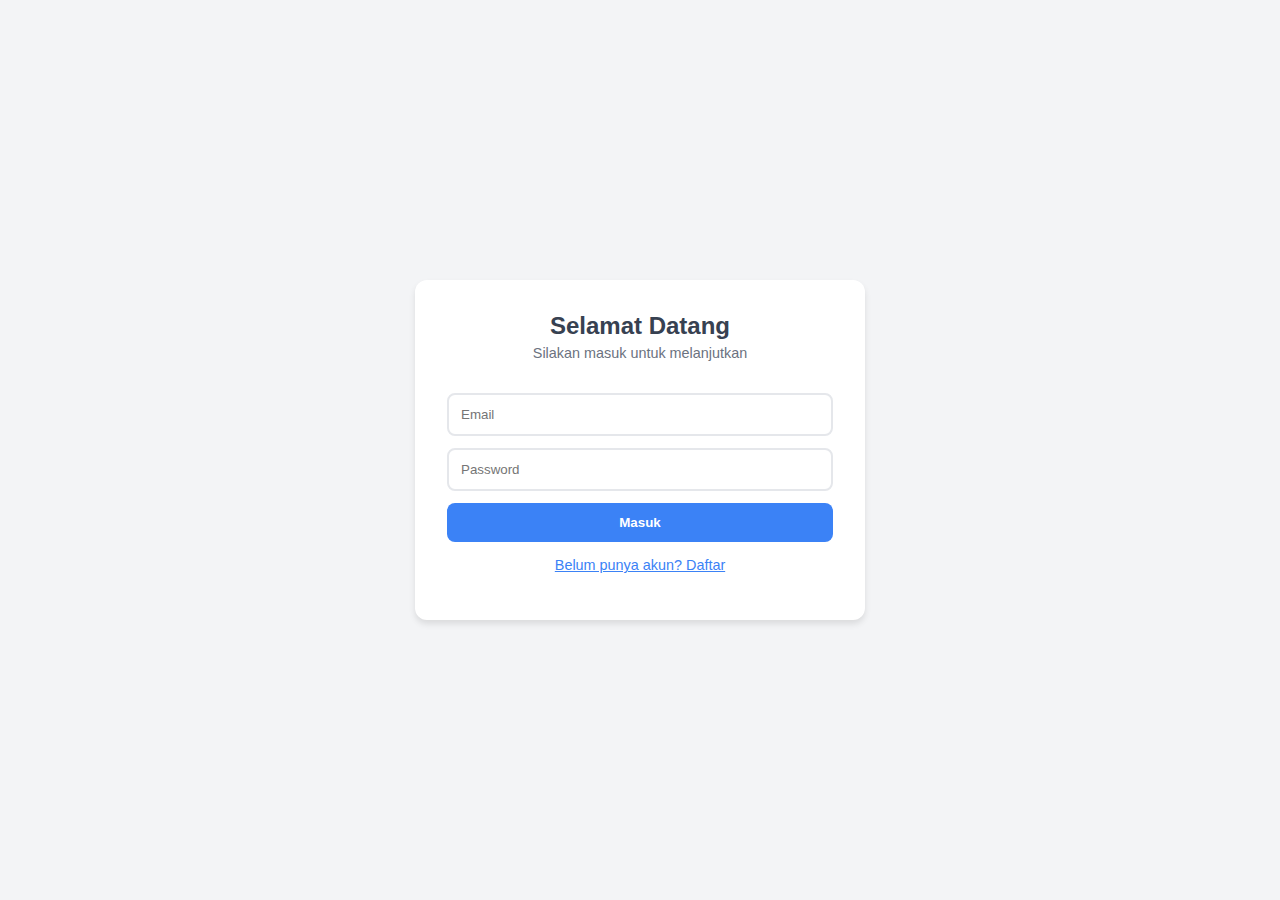
<file: index.html>
<!DOCTYPE html>
<html lang="id">
<head>
    <meta charset="UTF-8">
    <meta name="viewport" content="width=device-width, initial-scale=1.0">
    <title>My Todo List</title>
    <link rel="stylesheet" href="https://cdnjs.cloudflare.com/ajax/libs/font-awesome/6.0.0/css/all.min.css">
    <link rel="stylesheet" href="css/style.css" />

</head>
<body>
    <div class="container">
        <div class="todo-header">
            <h2>Todo List</h2>
            <button onclick="logout()" class="logout-btn">
                <i class="fas fa-sign-out-alt"></i> Logout
            </button>
        </div>

        <div class="input-group">
            <input type="text" id="todo-input" placeholder="Apa rencana hari ini?">
            <button onclick="addTodo()" class="add-btn"><i class="fas fa-plus"></i></button>
        </div>

        <div class="tabs">
            <button class="tab-btn active" onclick="setFilter('all')">Semua</button>
            <button class="tab-btn" onclick="setFilter('active')">Aktif</button>
            <button class="tab-btn" onclick="setFilter('completed')">Selesai</button>
        </div>

        <ul id="todo-list">
            </ul>

        <div class="footer-action">
            <span id="counter">0 tugas tersisa</span>
            <button onclick="clearCompleted()" class="clear-btn">Hapus yang Selesai</button>
        </div>
    </div>

    <script src="js/todos.js"></script>
</body>
</html>
</file>
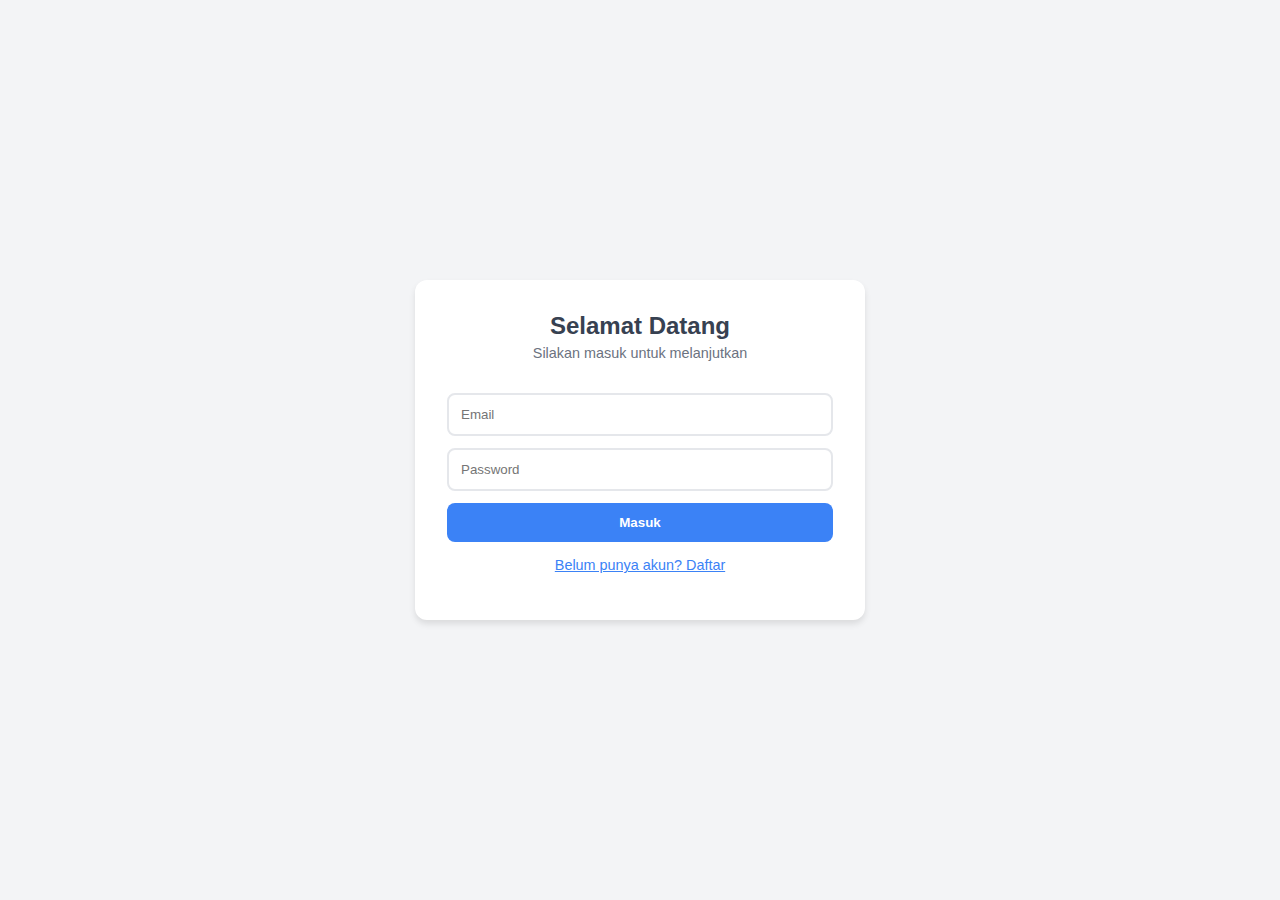
<file: login.html>
<!DOCTYPE html>
<html lang="id">
<head>
    <meta charset="UTF-8">
    <meta name="viewport" content="width=device-width, initial-scale=1.0">
    <title>Login - Todo App</title>
    <link rel="stylesheet" href="css/style.css" />

</head>
<body>
    <div class="container">
        <div class="auth-header">
            <h2 id="form-title">Selamat Datang</h2>
            <p>Silakan masuk untuk melanjutkan</p>
        </div>

        <form id="auth-form">
            <input type="text" id="username" placeholder="Username" style="display: none;">
            <input type="email" id="email" placeholder="Email" required>
            <input type="password" id="password" placeholder="Password" required>
            <button type="submit" class="btn-primary" id="submit-btn">Masuk</button>
        </form>

        <p class="toggle-text">
            <span id="toggle-mode" onclick="switchMode()">Belum punya akun? Daftar</span>
        </p>
    </div>

    <script src="js/auth.js"></script>
</body>
</html>
</file>
<file: css/style.css>
:root {
    --primary: #3b82f6;
    --bg: #f3f4f6;
    --text: #374151;
    --danger: #ef4444;
}

* { box-sizing: border-box; font-family: 'Segoe UI', sans-serif; }

body {
    background-color: var(--bg);
    display: flex;
    justify-content: center;
    align-items: center;
    min-height: 100vh;
    margin: 0;
}

/* Container utama (Kartu Putih) */
.container {
    background: white;
    width: 100%;
    max-width: 450px;
    padding: 2rem;
    border-radius: 12px;
    box-shadow: 0 4px 6px rgba(0,0,0,0.1);
}

/* Style Khusus Form Login */
.auth-header { text-align: center; margin-bottom: 2rem; }
.auth-header h2 { margin: 0; color: var(--text); }
.auth-header p { color: #6b7280; font-size: 0.9rem; margin-top: 5px; }

input {
    width: 100%;
    padding: 12px;
    margin-bottom: 12px;
    border: 2px solid #e5e7eb;
    border-radius: 8px;
    outline: none;
}
input:focus { border-color: var(--primary); }

button {
    cursor: pointer;
    border: none;
    border-radius: 8px;
    font-weight: bold;
    padding: 12px;
    width: 100%;
    transition: 0.2s;
}

.btn-primary { background: var(--primary); color: white; }
.btn-primary:hover { background: #2563eb; }

.toggle-text { text-align: center; margin-top: 15px; font-size: 0.9rem; }
.toggle-text span { color: var(--primary); cursor: pointer; text-decoration: underline; }

/* Style Khusus Todo List */
.todo-header { display: flex; justify-content: space-between; align-items: center; margin-bottom: 20px; }
.logout-btn { background: none; color: var(--danger); width: auto; padding: 5px 10px; }

.input-group { display: flex; gap: 10px; margin-bottom: 20px; }
.add-btn { background: var(--primary); color: white; width: 50px; font-size: 1.2rem; }

/* Tabs */
.tabs { display: flex; gap: 10px; margin-bottom: 15px; }
.tab-btn { background: #e5e7eb; color: var(--text); border-radius: 20px; font-size: 0.9rem; padding: 6px 12px; width: auto; }
.tab-btn.active { background: var(--primary); color: white; }

/* List */
ul { list-style: none; padding: 0; margin: 0; }
li {
    display: flex; align-items: center; justify-content: space-between;
    padding: 12px; border-bottom: 1px solid #f3f4f6;
}
li:hover { background: #f9fafb; }

.todo-content { display: flex; align-items: center; gap: 12px; flex-grow: 1; }
.checkbox {
    width: 20px; height: 20px; border: 2px solid #d1d5db; border-radius: 50%;
    cursor: pointer; display: flex; align-items: center; justify-content: center;
}
.checkbox.checked { background: var(--primary); border-color: var(--primary); }
.checkbox.checked::after { content: '✔'; color: white; font-size: 12px; }

.task-text { font-size: 1rem; color: var(--text); }
.task-text.completed { text-decoration: line-through; color: #9ca3af; }

.actions i { cursor: pointer; margin-left: 10px; color: #9ca3af; }
.actions .fa-pen:hover { color: var(--primary); }
.actions .fa-trash:hover { color: var(--danger); }

.footer-action { display: flex; justify-content: space-between; margin-top: 20px; font-size: 0.9rem; color: #6b7280; }
.clear-btn { background: none; color: var(--danger); width: auto; padding: 0; }
.clear-btn:hover { text-decoration: underline; }
</file>
